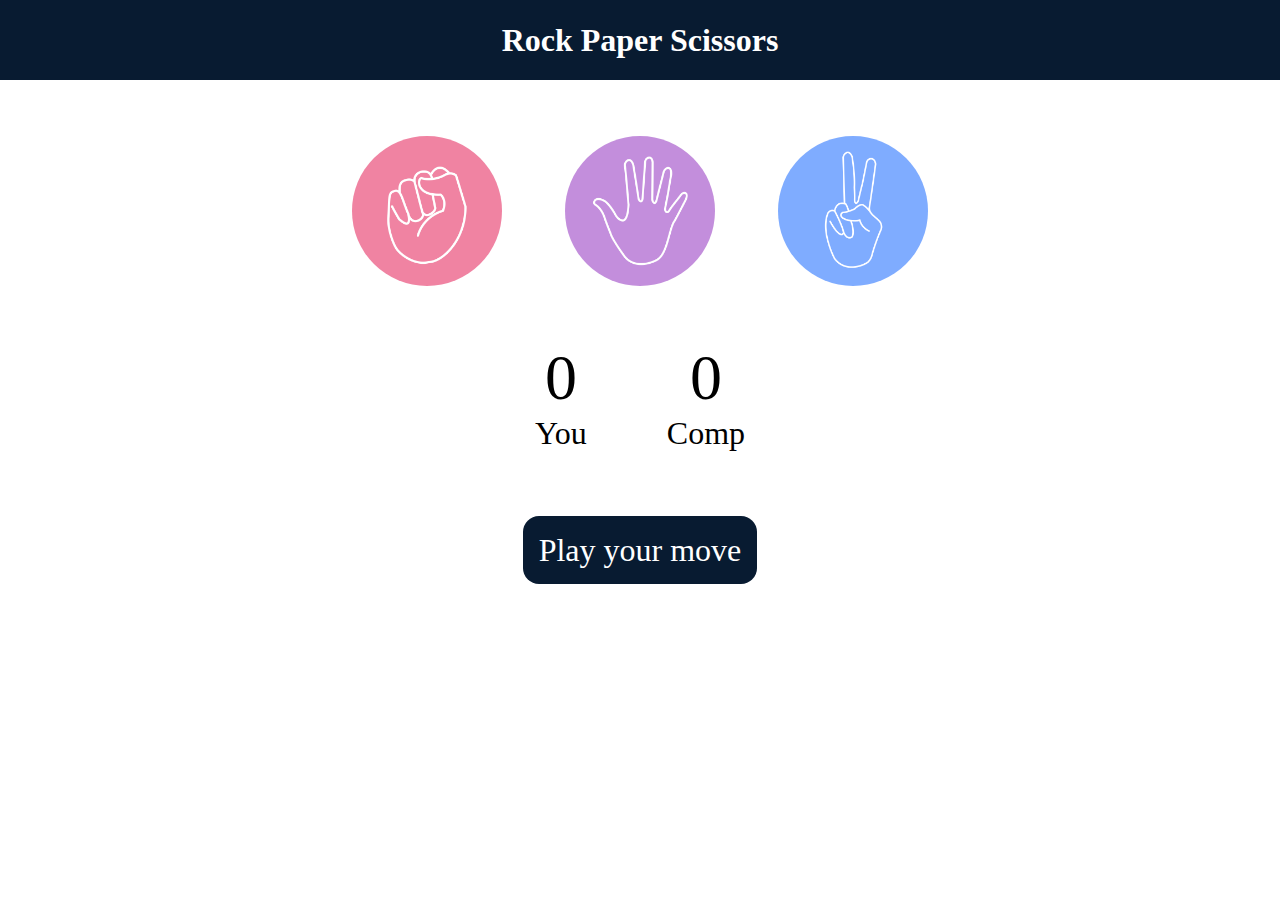
<file: P2- Rock Paper Scissor/index.html>
<!DOCTYPE html>
<html lang="en">
<head>
    <meta charset="UTF-8">
    <meta name="viewport" content="width=device-width, initial-scale=1.0">
    <title>Rock Paper Scissor Game</title>
    <link rel="stylesheet" href="style.css">
</head>
<body>
    <h1>Rock Paper Scissors</h1>
    <div class="choices">
        <div class="choice" id="rock">
            <img src="./images/rock.png" />
        </div>
        <div class="choice" id="paper">
            <img src="./images/paper.png" />
        </div>
        <div class="choice" id="scissors">
            <img src="./images/scissors.png" />
        </div>
    </div>

    <div class="score-board">
        <div class="score">
            <p id="user-score">0</p>
            <p>You</p>
        </div>
        <div class="score">
            <p id="comp-score">0</p>
            <p>Comp</p>
        </div>
    </div>

    <div class="msg-container">
        <p id="msg">Play your move</p>
    </div>

    <script src="app.js"></script>
</body>
</html>
</file>
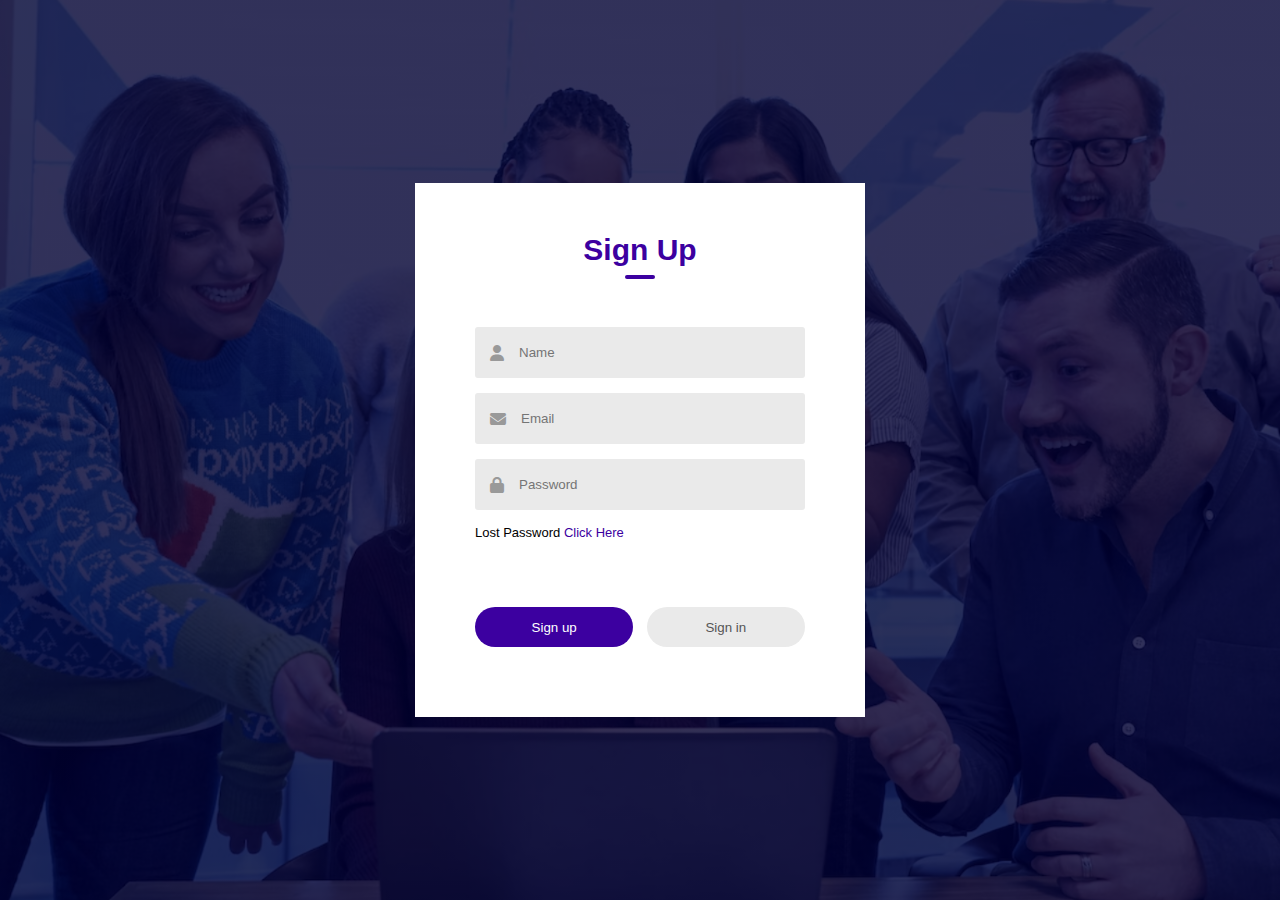
<file: P4- Sign up and Sign in/index.html>
<!DOCTYPE html>
<html lang="en">
<head>
    <meta charset="UTF-8">
    <meta name="viewport" content="width=device-width, initial-scale=1.0">
    <title>Sign-in, Sign-up Page</title>
    <link rel="stylesheet" href="style.css">
    <link rel="stylesheet" href="https://cdnjs.cloudflare.com/ajax/libs/font-awesome/6.7.2/css/all.min.css">
</head>
<body>
    <div class="container">
        <div class="form-box">
            <h1 id="title">Sign Up</h1>
            <form>
                <div class="input-group">
                    <div class="input-field" id="nameField">
                        <i class="fa-solid fa-user"></i> 
                        <input type="text" placeholder="Name">
                    </div>

                    <div class="input-field">
                        <i class="fa-solid fa-envelope"></i>
                        <input type="email" placeholder="Email">
                    </div>

                    <div class="input-field">
                        <i class="fa-solid fa-lock"></i>
                        <input type="password" placeholder="Password">
                    </div>
                    <p>Lost Password <a href="#">Click Here</a></p>
                </div>
                <div class="btn-field">
                    <button type="button" id="signupBtn">Sign up</button>
                    <button type="button" id="signinBtn" class="disable">Sign in</button>
                </div>
            </form>
        </div>
    </div>

    <script src="app.js"></script>
</body>
</html>
</file>
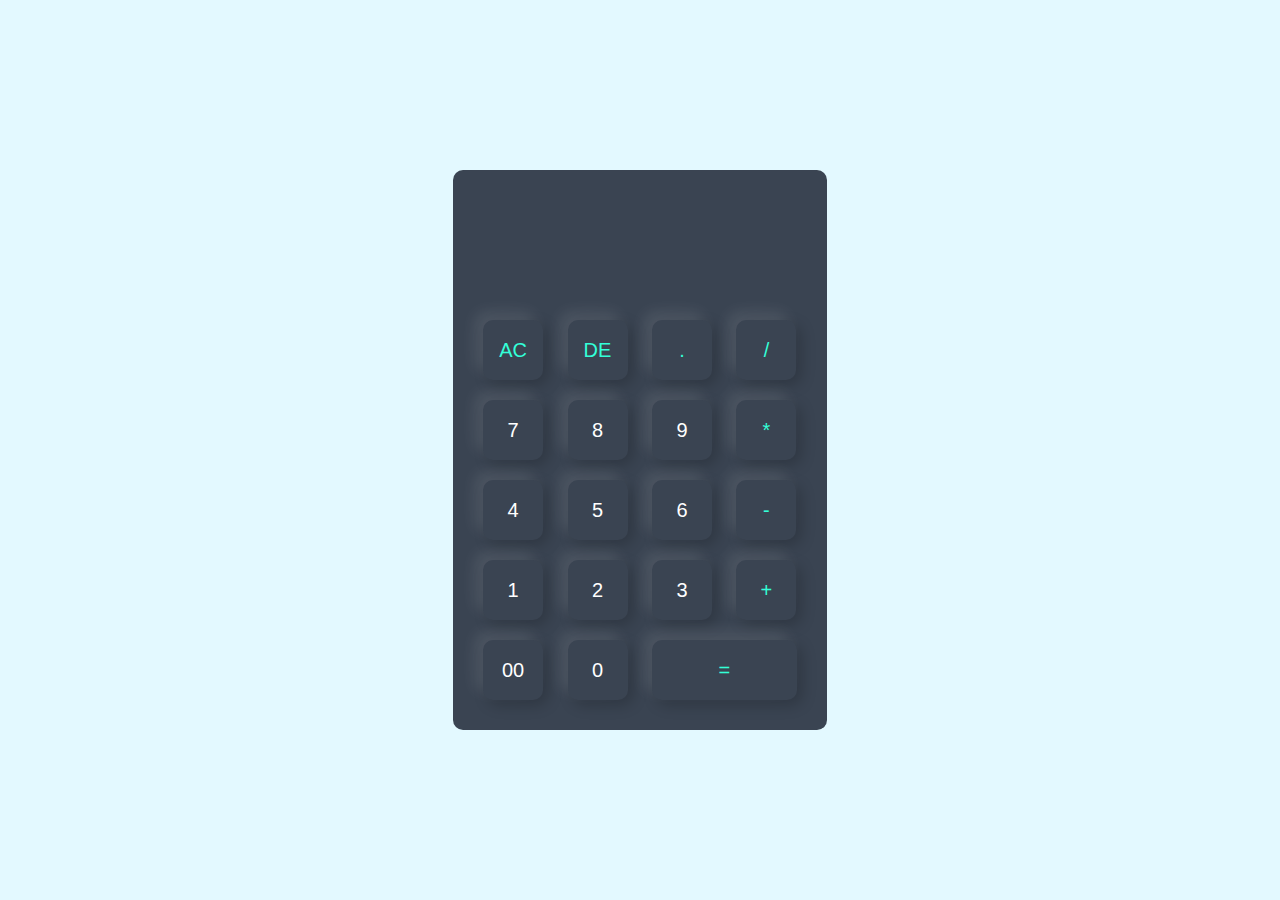
<file: P6- Calculator/index.html>
<!DOCTYPE html>
<html lang="en">
  <head>
    <meta charset="UTF-8" />
    <meta name="viewport" content="width=device-width, initial-scale=1.0" />
    <title>Calculator Page</title>
    <link rel="stylesheet" href="style.css" />
    <link
      rel="stylesheet"
      href="https://cdnjs.cloudflare.com/ajax/libs/font-awesome/6.7.2/css/all.min.css"/>
  </head>
  <body>
    <div class="container">
      <div class="calculator">
        <form>
          <div class="display">
            <input type="text" name="display" />
          </div>
          <div>
            <input type="button" value="AC" onclick="display.value = '' " class="operator" />
            <input type="button" value="DE" onclick="display.value = display.value.toString()
            .slice(0,-1)" class="operator" />
            <input type="button" value="." onclick="display.value += '.' " class="operator"/>
            <input type="button" value="/" onclick="display.value += '/' " class="operator" />
          </div>
          <div>
            <input type="button" value="7" onclick="display.value += '7' " />
            <input type="button" value="8" onclick="display.value += '8' " />
            <input type="button" value="9" onclick="display.value += '9' " />
            <input type="button" value="*" onclick="display.value += '*' " class="operator" />
          </div>
          <div>
            <input type="button" value="4" onclick="display.value += '4' " />
            <input type="button" value="5" onclick="display.value += '5' " />
            <input type="button" value="6" onclick="display.value += '6' " />
            <input type="button" value="-" onclick="display.value += '-' " class="operator" />
          </div>
          <div>
            <input type="button" value="1" onclick="display.value += '1' " />
            <input type="button" value="2" onclick="display.value += '2' " />
            <input type="button" value="3" onclick="display.value += '3' " />
            <input type="button" value="+" onclick="display.value += '+' " class="operator" />
          </div>
          <div>
            <input type="button" value="00" onclick="display.value += '00' " />
            <input type="button" value="0" onclick="display.value += '0' " />
            <input type="button" value="=" onclick="display.value = eval(display.value)"class="equal
            operator" />
          </div>
        </form>
      </div>
    </div>
  </body>
</html>
</file>
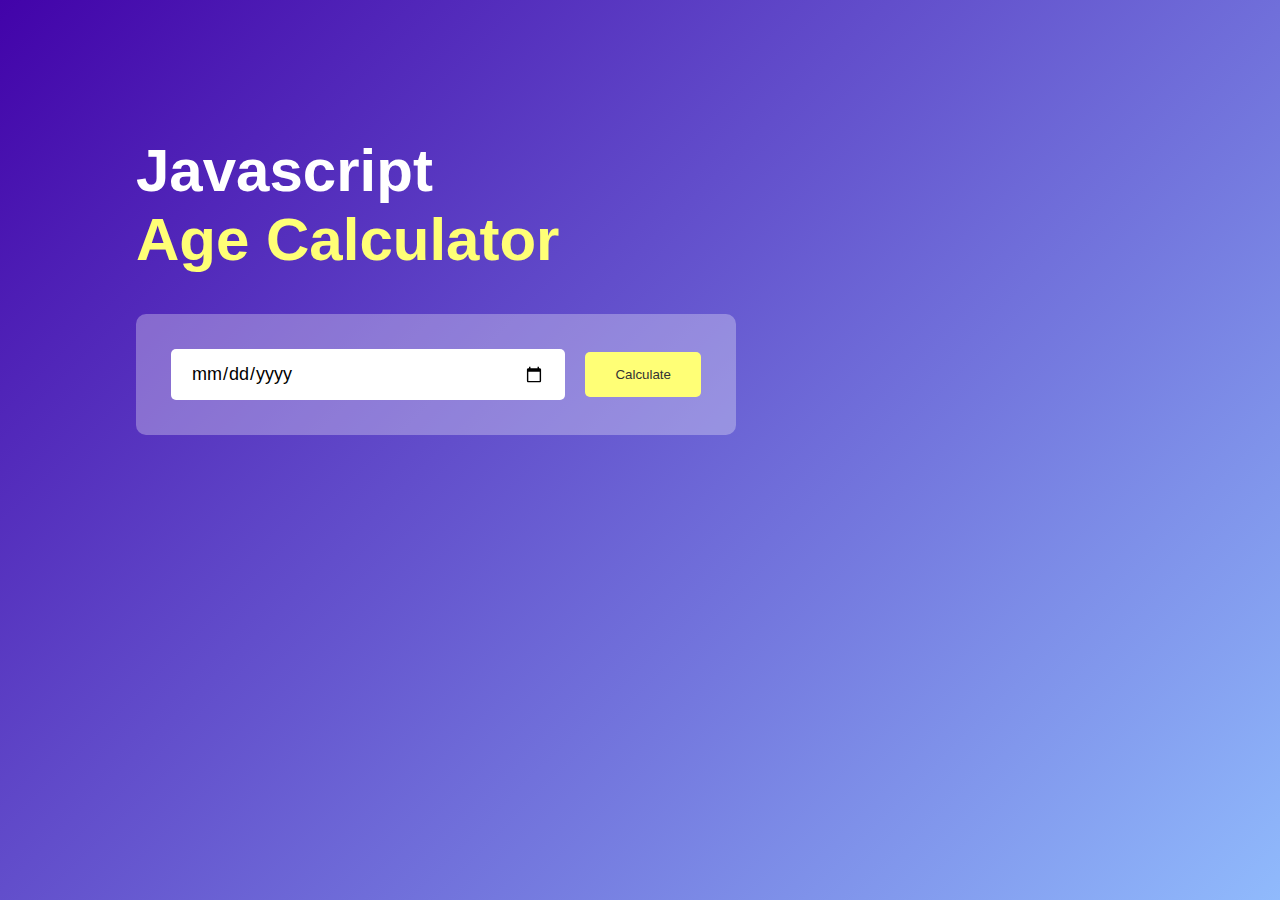
<file: P7- Age Calculator/index.html>
<!DOCTYPE html>
<html lang="en">
  <head>
    <meta charset="UTF-8" />
    <meta name="viewport" content="width=device-width, initial-scale=1.0" />
    <title>Age Calculator</title>
    <link rel="stylesheet" href="style.css" />
  </head>
  <body>
    <div class="container">
      <div class="calculator">
        <h1>Javascript <br /><span>Age Calculator</span></h1>
        <div class="input-box">
          <input type="date" id="date" />
          <button onclick="calculateAge()">Calculate</button>
        </div>
        <p id="result"></p>
      </div>
    </div>

    <script src="app.js"></script>
  </body>
</html>
</file>
<file: P2- Rock Paper Scissor/style.css>
* {
    margin: 0;
    padding: 0;
    text-align: center;
}

h1 {
    background-color: #081b31;
    color: #fff;
    height: 5rem;
    line-height: 5rem;
}

.choice {
    height: 165px;
    width: 165px;
    border-radius: 50%;
    display: flex;
    justify-content: center;
    align-items: center;
}

.choice:hover {
    cursor: pointer;
    background-color: #081b31;
}

img {
    height: 150px;
    width: 150px;
    object-fit: cover;
    border-radius: 50%;
}

.choices {
    display: flex;
    justify-content: center;
    align-items: center;
    gap: 3rem;
    margin-top: 3rem;
}

.score-board {
    display: flex;
    justify-content: center;
    align-items: center;
    font-size: 2rem;
    margin-top: 3rem;
    gap: 5rem;
}

#user-score,
#comp-score {
    font-size: 4rem;
}

.msg-container {
    margin-top: 5rem;
}

#msg {
    background-color: #081b31;
    color: #fff;
    font-size: 2rem;
    display: inline;
    padding: 1rem;
    border-radius: 1rem;
}
</file>
<file: P4- Sign up and Sign in/style.css>
* {
    margin: 0;
    padding: 0;
    font-family: 'Poppins', sans-serif;
    box-sizing: border-box;
}

.container {
    width: 100%;
    height: 100vh;
    background-image: linear-gradient(rgba(0,0,50,0.8),rgba(0,0,50,0.8)),
    url(background.png);
    background-position: center;
    background-size: cover;
    position: relative;
}

.form-box {
    width: 90%;
    max-width: 450px;
    position: absolute;
    top: 50%;
    left: 50%;
    transform: translate(-50%, -50%);
    background: #fff;
    padding: 50px 60px 70px;
    text-align: center;
}

.form-box h1 {
    font-size: 30px;
    margin-bottom: 60px;
    color: #3c00a0;
    position: relative;
}

.form-box h1::after {
    content: '';
    width: 30px;
    height: 4px;
    border-radius: 3px;
    background: #3c00a0;
    position: absolute;
    bottom: -12px;
    left: 50%;
    transform: translate(-50%);
}

.input-field {
    background: #eaeaea;
    margin: 15px 0;
    border-radius: 3px;
    display: flex;
    align-items: center;
    max-height: 65px;
    transition: max-height 0.5s;
    overflow: hidden;
}

input {
    width: 100%;
    background: transparent;
    border: 0;
    outline: 0;
    padding: 18px 15px;
}

.input-field i{
    margin-left: 15px;
    color: #999;
}

form p {
    text-align: left;
    font-size: 13px;
}

form p a {
    text-decoration: none;
    color: #3c00a0;
}

.btn-field {
    width: 100%;
    display: flex;
    justify-content: space-between;
}

.btn-field button {
    flex-basis: 48%;
    background: #3c00a0;
    color: #fff;
    height: 40px;
    border-radius: 20px;
    border: 0;
    outline: 0;
    cursor: pointer;
    transition: background 1s;
}

.input-group {
    height: 280px;
}

.btn-field button.disable {
    background: #eaeaea;
    color: #555;
}
</file>
<file: P6- Calculator/style.css>
* {
    margin: 0;
    padding: 0;
    font-family: 'Poppins', sans-serif;
    box-sizing: border-box;
}

.container {
    width: 100%;
    height: 100vh;
    background: #e3f9ff;
    display: flex;
    align-items: center;
    justify-content: center;
}

.calculator {
    background: #3a4452;
    padding: 20px;
    border-radius: 10px;
}

.calculator form input {
    border: 0;
    outline: 0;
    width: 60px;
    height: 60px;
    border-radius: 10px;
    box-shadow: -8px -8px 15px rgba(255, 255, 255, 0.1),5px 5px 15px rgba(0, 0, 0, 0.2);
    background: transparent;
    font-size: 20px;
    color: #fff;
    cursor: pointer;
    margin: 10px;
}

form .display {
    display: flex;
    justify-content: flex-end;
    margin: 20px 0;
}

form .display input {
    text-align: right;
    flex: 1;
    font-size: 45px;
    box-shadow: none;
}

form input.equal {
    width: 145px;
}

form input.operator {
    color: #33ffd8;
}
</file>
<file: P7- Age Calculator/style.css>
* {
    margin: 0;
    padding: 0;
    font-family: 'Poppins', sans-serif;
    box-sizing: border-box;
}

.container {
    width: 100%;
    min-height: 100vh;
    background: linear-gradient(135deg, #4203a9, #90bafc);
    color: #fff;
    padding: 10px;
}

.calculator {
    width: 100%;
    max-width: 600px;
    margin-left: 10%;
    margin-top: 10%;
}

.calculator h1 {
    font-size: 60px;
}

.calculator h1 span {
    color: #ffff76;
}

.input-box {
    margin: 40px 0;
    padding: 35px;
    border-radius: 10px;
    background: rgba(255, 255, 255, 0.3);
    display: flex;
    align-items: center;
}

.input-box input {
    flex: 1;
    margin-right: 20px;
    padding: 14px 20px;
    border: 0;
    outline: 0;
    font-size: 18px;
    border-radius: 5px;
    position: relative;
}

.input-box button {
    background: #ffff76;
    border: 0;
    outline: 0;
    padding: 15px 30px;
    border-radius: 5px;
    font-weight: 500;
    color: #333;
    cursor: pointer;
}

/* .input-box input::-webkit-calender-picker-indicator {
    top: 0;
    left: 0;
    right: 0;
    bottom: 0;
    width: auto;
    height: auto;
    position: absolute;
    background-position: calc(100% -10px);
    background-size: 30px;
    cursor: pointer;
} */

#result {
    font-size: 20px;
}

#result span {
    color: #ffff76;
}
</file>
